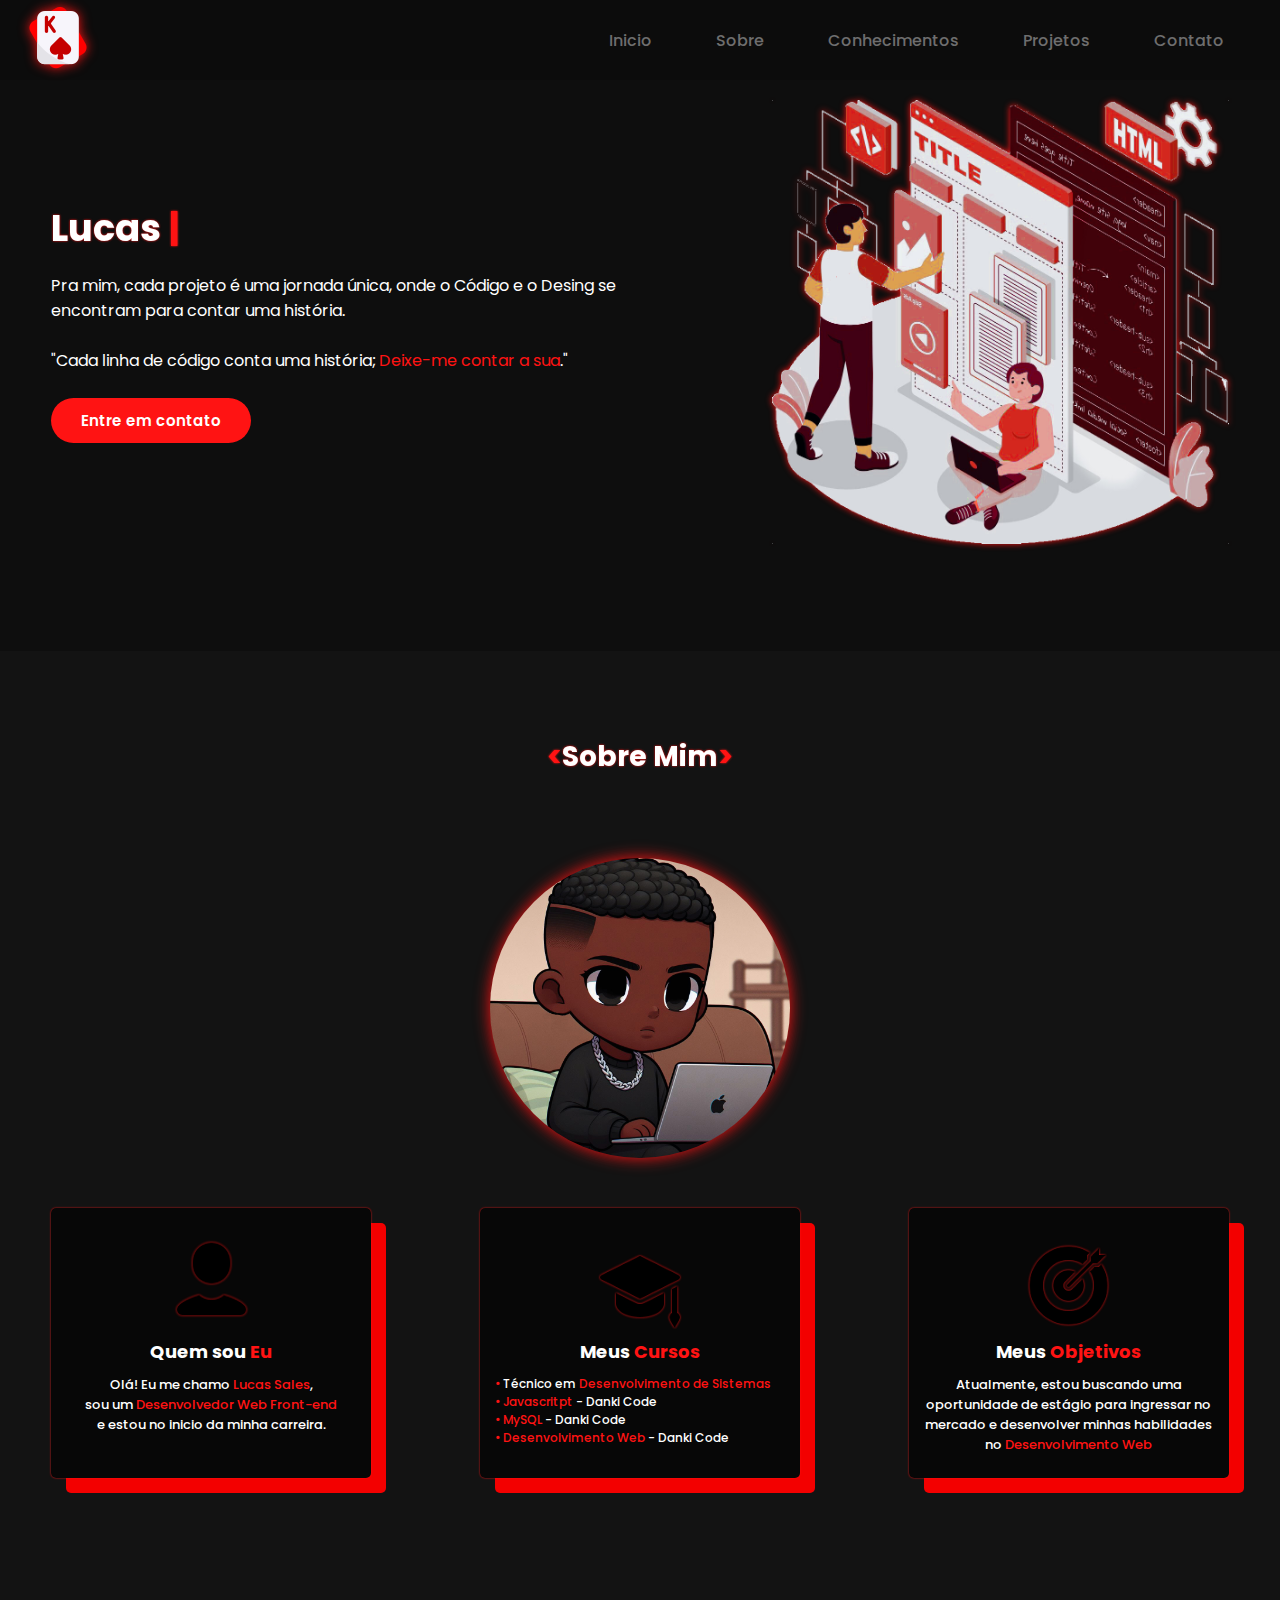
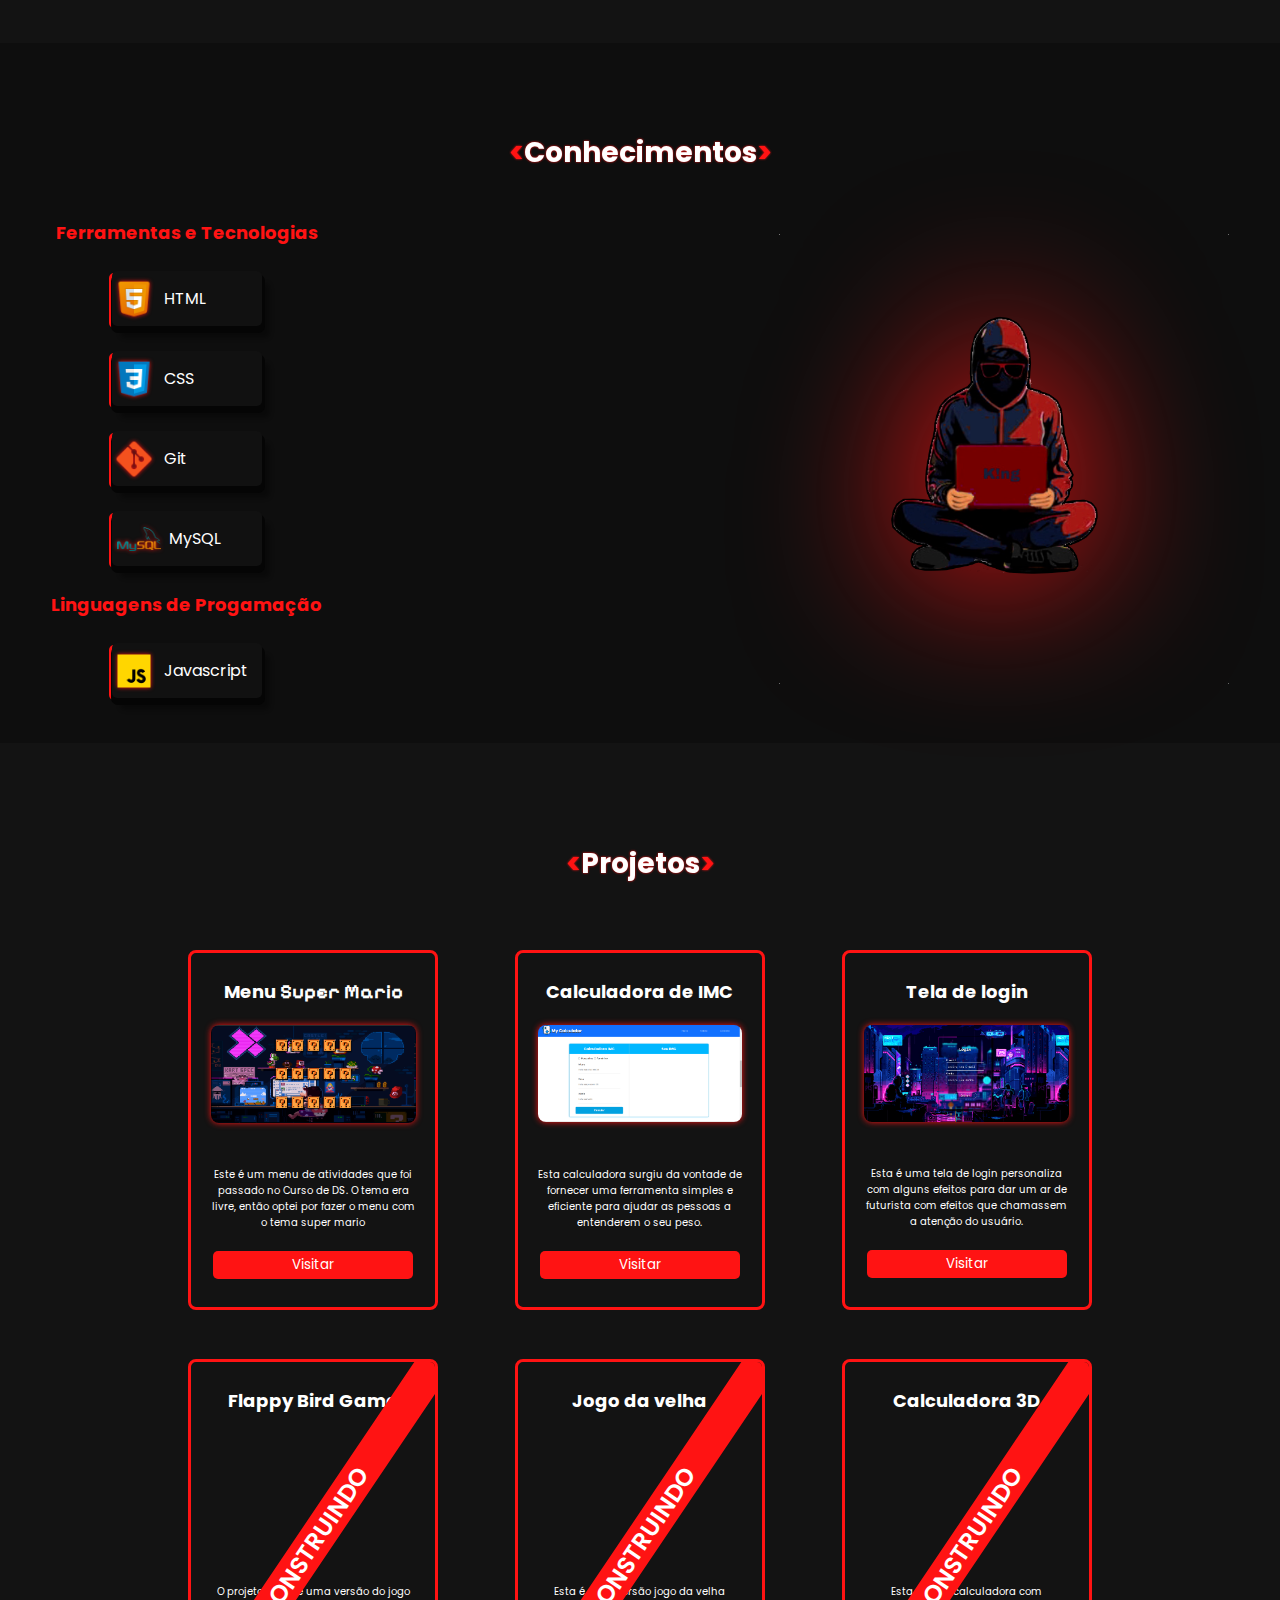
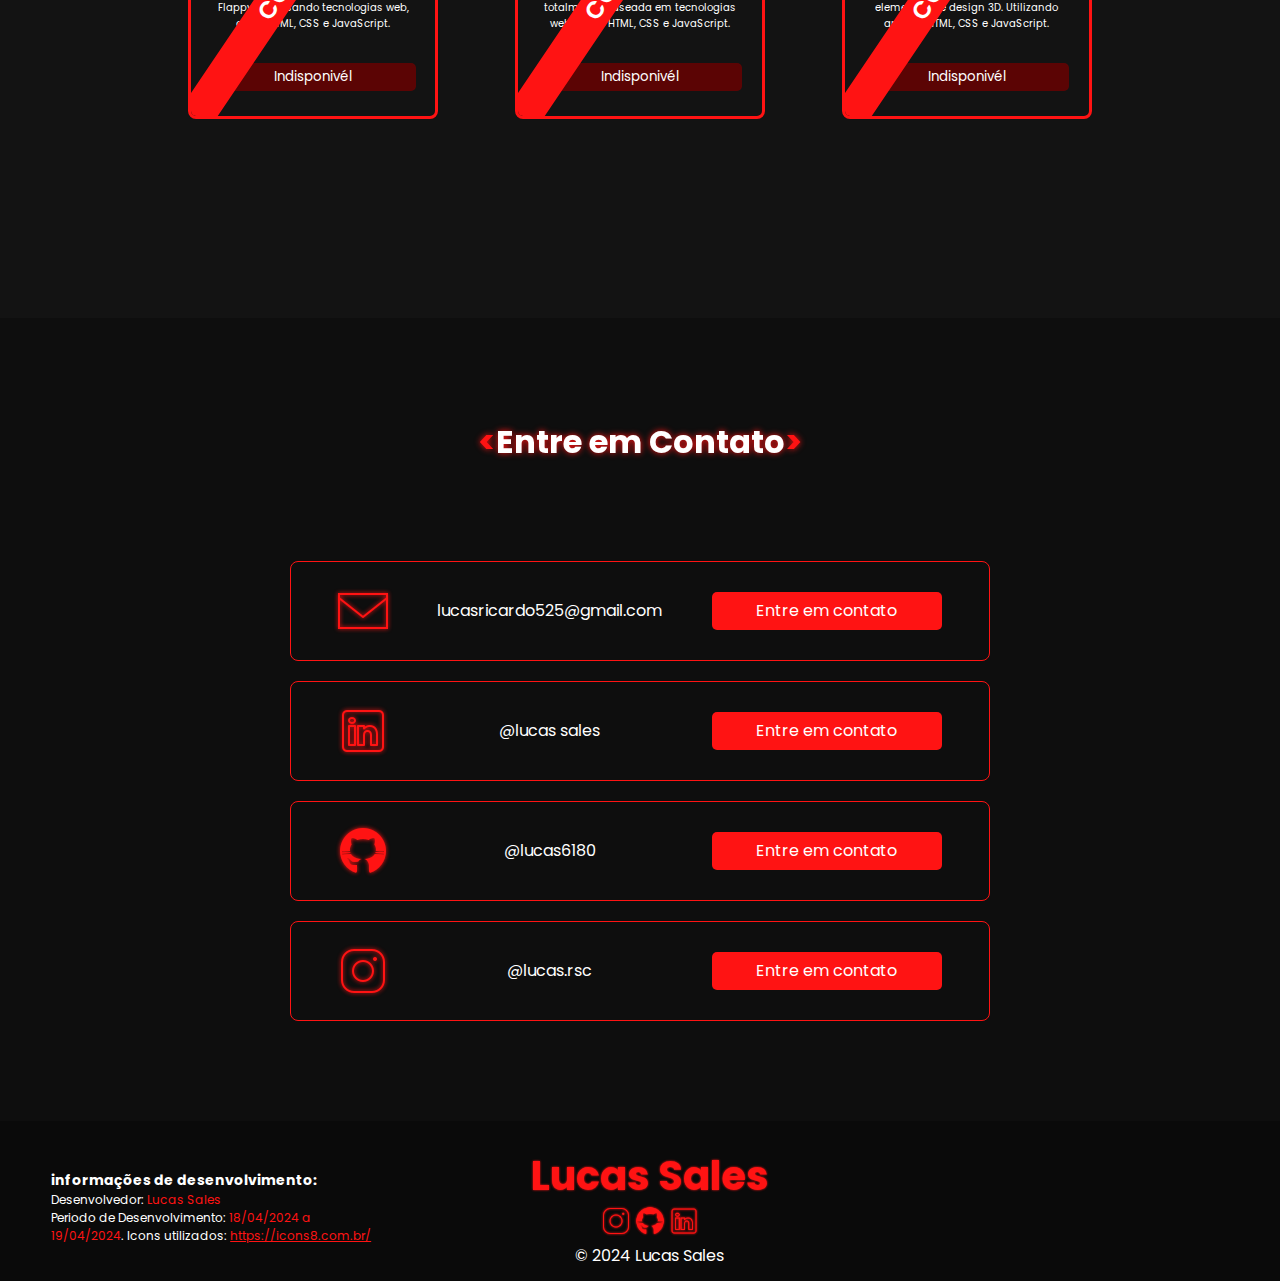
<file: index.html>
<!DOCTYPE html>
<html lang="pt-br">

<head>
    <meta charset="UTF-8">
    <meta name="viewport" content="width=device-width, initial-scale=1.0">
    <title>Meu Portfólio</title>

    <link rel="preconnect" href="https://fonts.googleapis.com">
    <link rel="preconnect" href="https://fonts.gstatic.com" crossorigin>
    <link
        href="https://fonts.googleapis.com/css2?family=Pixelify+Sans:wght@400..700&family=Poppins:ital,wght@0,100;0,200;0,300;0,400;0,500;0,600;0,700;0,800;0,900;1,100;1,200;1,300;1,400;1,500;1,600;1,700;1,800;1,900&display=swap"
        rel="stylesheet">

    <link rel="preconnect" href="https://fonts.googleapis.com">
    <link rel="preconnect" href="https://fonts.gstatic.com" crossorigin>
    <link
        href="https://fonts.googleapis.com/css2?family=Poppins:ital,wght@0,100;0,200;0,300;0,400;0,500;0,600;0,700;0,800;0,900;1,100;1,200;1,300;1,400;1,500;1,600;1,700;1,800;1,900&display=swap"
        rel="stylesheet">

    <link rel="stylesheet" href="style.css">
</head>

<body>
    <header>

        <div class="barra-menu">
            <div class="logo-site">
                <a href="#">
                    <img src="assets/icon-vermelho.png" alt="logo">
                </a>
            </div>
            <nav class="menu-desktop">
                <ul>
                    <li><a href="#topo-do-site">Inicio</a></li>
                    <li><a href="#conteudo-sobre">Sobre</a></li>
                    <li><a href="#conteudo-conhecimentos">Conhecimentos</a></li>
                    <li><a class="projetos" href="#conteudo-projetos">Projetos</a></li>
                    <li><a href="#conteudo-contato">Contato</a></li>
                </ul>
            </nav>

            <div class="btn-mob">
                <button id="btn-menu-mobile">
                    <span class="linha"></span>
                    <span class="linha"></span>
                    <span class="linha"></span>
                </button>
            </div>

            <nav id="menu-mobile">
                <ul>
                    <li><a href="#topo-do-site">Inicio</a></li>
                    <li><a href="#conteudo-sobre">Sobre</a></li>
                    <li><a href="#conteudo-conhecimentos">Conhecimentos</a></li>
                    <li><a class="projetos" href="#conteudo-projetos">Projetos</a></li>
                    <li><a href="#conteudo-contato">Contato</a></li>
                </ul>
            </nav>
        </div>

    </header>

    <main>
        <section class="topo-do-site">
                <div class="flex">
                    <div class="conteudo-txt-topo">
                        <h1 id="nome">
                            <span id="nome-texto"></span><span id="cursor">|</span>
                        </h1>
                        <p> Pra mim, cada projeto é uma jornada única, onde o Código e o Desing se encontram para contar
                            uma história. <br>
                            <br>
                            "Cada linha de código conta uma história; <span>Deixe-me contar a sua</span>."
                        </p>

                        <div class="botao-contato">
                            <a href="#conteudo-contato">
                                <button>Entre em contato</button>
                            </a>
                        </div>
                    </div>
                    <div class="img-topo-site">
                        <img src="assets/IMG_5047.PNG" alt="">
                    </div>
                </div>
        </section>
        <section class="conteudo-sobre">
            <h1> <span class="piscar-azul">&lt;</span>Sobre Mim<span class="piscar-azul">&gt;</span> </h1>
            <div class="flex">

                <img src="assets/eu.JPEG" alt="">

                <div class="sobre">

                    <div class="sobre-mim card-sobre">
                        <div class="marcacao-img-sobre"><img src="assets/icons8-pessoa-90.png" alt=""></div>
                        <h2>Quem sou <span class="texto-cor-vermelho">Eu</span></h2>
                        <p>Olá! Eu me chamo <span class="texto-cor-vermelho">Lucas Sales</span>, <br> sou um <span
                                class="texto-cor-vermelho">Desenvolvedor Web Front-end</span> <br>e estou no
                            inicio da minha
                            carreira.</p>
                    </div>
                    <div class="sobre-cursos card-sobre">
                        <div class="marcacao-img-sobre"><img src="assets/icons8-chapéu-de-formatura-90.png" alt="">
                        </div>
                        <h2> Meus <span class="texto-cor-vermelho">Cursos</span></h2>

                        <div class="diplomas">
                            <span class="texto-cor-vermelho">•</span>
                            Técnico em <span class="texto-cor-vermelho">Desenvolvimento de Sistemas</span>
                            </span><br>
                            <span class="texto-cor-vermelho">•</span>
                             <span class="texto-cor-vermelho">Javascritpt</span>
                            </span>- Danki Code <br>
                            <span class="texto-cor-vermelho">•</span> 
                            <span class="texto-cor-vermelho">MySQL</span> - Danki Code
                            <br>
                            <span class="texto-cor-vermelho">•</span> 
                            <span class="texto-cor-vermelho">Desenvolvimento Web</span> - Danki Code
                        </div>

                    </div>
                    <div class="sobre-objetivos card-sobre">
                        <div class="marcacao-img-sobre"><img src="assets/icons8-objetivo-100.png" alt=""></div>
                        <h2>Meus <span class="texto-cor-vermelho">Objetivos</span></h2>
                        <p>Atualmente, estou buscando uma oportunidade de estágio para ingressar no mercado e
                            desenvolver minhas habilidades no <span class="texto-cor-vermelho">Desenvolvimento
                                Web</span></p>
                    </div>
                </div>
            </div>
        </section>

        <section class="conteudo-conhecimentos">
            <h1><span class="piscar-azul">&lt;</span>Conhecimentos<span class="piscar-azul">&gt;</span>
            </h1>
            <div class="flex">


                <div class="conhecimentos">
                    <h2>Ferramentas e Tecnologias</h2>
                    <div class="html card-conhecimentos">
                        <img src="assets/icon-html5.png
                    " alt="">
                        HTML</p>
                    </div>
                    <div class="css card-conhecimentos">
                        <img src="assets/icon-css.png" alt="">
                        <p>CSS</p>
                    </div>
                    <div class="git card-conhecimentos">
                        <img src="assets/icon-git.png" alt="">
                        <p>Git <br></p>
                    </div>
                    <div class="sql card-conhecimentos">
                        <img src="assets/icon-sql.png" alt="">
                        <p>MySQL</p>
                    </div>
                    <h2>Linguagens de Progamação</h2>
                    <div class="javascript card-conhecimentos">
                        <img src="assets/icon-javascript.png" alt="">
                        <p>Javascript</p>
                    </div>
                </div>
                <img class="img-conhecimento" src="assets/SWRT7497.PNG" alt="">
            </div>

        </section>
        <section class="conteudo-projetos">
            <h1><span class="piscar-azul">&lt;</span>Projetos<span class="piscar-azul">&gt;</span>
            </h1>
            <div class="flex">
                <div class="img-port menu-mario prontos">
                    <h1>Menu <span>Super Mario</span></h1>
                    <img src="assets/menu.png" alt="">
                    <p>Este é um menu de atividades que foi passado no Curso de DS. O tema era livre, então optei por
                        fazer o menu com o tema super mario</p>
                    <a href="https://lucas6180.github.io/ANIMATION-CSS/" target="_blank"><button>Visitar</button></a>
                </div>

                <div class="img-port calc prontos">
                    <h1>Calculadora de IMC</h1>
                    <img src="assets/calculadora.png" alt="">
                    <p>Esta calculadora surgiu da vontade de fornecer uma ferramenta simples e eficiente para ajudar as
                        pessoas a entenderem o seu peso.</p>
                    <a href="https://lucas6180.github.io/Calculadora-IMC/index.html"
                        target="_blank"><button>Visitar</button></a>
                </div>

                <div class="img-port login prontos">
                    <h1>Tela de login</h1>
                    <img src="assets/login.png" alt="">
                    <p>Esta é uma tela de login personaliza com alguns efeitos para dar um ar de futurista com efeitos
                        que chamassem a atenção do usuário.</p>
                    <a href="https://lucas6180.github.io/Tela-de-login/" target="_blank"><button>Visitar</button></a>
                </div>

                <div class="img-port breve">
                    <div class="titulo-em-breve">
                        <h1>Flappy Bird Game</h1>
                    </div>
                    <div class="fita">
                        <p>CONSTRUINDO</p>
                    </div>
                    <div class="descricao">
                        <p>O projeto atual é uma versão do jogo Flappy Bird usando tecnologias web, como HTML, CSS e
                            JavaScript.</p>
                        <button>Indisponivél </button>
                    </div>
                </div>
                <div class="img-port breve">
                    <div class="titulo-em-breve">
                        <h1>Jogo da velha</h1>
                    </div>
                    <div class="fita">
                        <p>CONSTRUINDO</p>
                    </div>
                    <div class="descricao">
                        <p> Esta é uma versão jogo da velha totalmente baseada em tecnologias web, como
                            HTML, CSS e JavaScript.</p>
                        <button>Indisponivél</button>
                    </div>
                </div>

                <div class="img-port breve">
                    <div class="titulo-em-breve">
                        <h1>Calculadora 3D</h1>
                    </div>
                    <div class="fita">
                        <p>CONSTRUINDO</p>
                    </div>
                    <div class="descricao">
                        <p> Esta é uma calculadora com elementos de design 3D.
                            Utilizando apenas HTML, CSS e JavaScript.</p>
                        <button>Indisponivél</button>
                    </div>
                </div>
            </div>
        </section>
        <section class="conteudo-contato">
            <h1><span class="piscar-azul">&lt;</span>Entre em Contato<span class="piscar-azul">&gt;</span>
            </h1>
            <div class="flex">

                <div class="formas-contato email">
                    <img class="logo" src="assets/icon-email.png" alt="">
                    <p>lucasricardo525@gmail.com</p>
                    <a href="mailto:lucasricardo525@gmail.com" target="_blank"><button>Entre em contato</button></a>

                </div>
                <div class="formas-contato linkedin">
                    <img class="logo" src="assets/icon-linkedin.png" alt="">
                    <p>@lucas sales</p>
                    <a href="https://www.linkedin.com/in/lucas-sales-a22007300/" target="_blank"><button>Entre em
                            contato</button></a>
                </div>
                <div class="formas-contato github">
                    <img class="logo" src="assets/icon-github.png" alt="">
                    <p>@lucas6180</p>
                    <a href="https://github.com/lucas6180" target="_blank"><button>Entre em contato</button></a>
                </div>


                <div class="formas-contato instagram">
                    <img class="logo" src="assets/icon-instagram.png" alt="">
                    <p>@lucas.rsc</p>
                    <a href="https://www.instagram.com/lucas.rsc_/" target="_blank"><button>Entre em
                            contato</button></a>
                </div>
        </section>
    </main>
    <footer class="conteudo-rodape">
        <div class="flex">
            <div class="informacoes-rodape">
                <h2>informações de desenvolvimento:</h2>
                <p>Desenvolvedor: <span>Lucas Sales</span> <br>
                    Periodo de Desenvolvimento: <span>18/04/2024 a 19/04/2024</span>.
                    <spa>Icons utilizados:</spa> <span><a href="https://icons8.com.br/">https://icons8.com.br/</a>
                    </span>
                </p>
            </div>
            <div class="dev-rodape">
                <h2>Lucas Sales</h2>
                <div class="redes-sociais">
                    <a href="https://www.instagram.com/lucas.rsc_/" target="_blank"><img src="assets/icon-instagram.png"
                            alt=""></a>

                    <a href="https://github.com/lucas6180" target="_blank"><img src="assets/icon-github.png" alt=""></a>

                    <a href="https://www.linkedin.com/in/lucas-sales-a22007300/" target="_blank"><img
                            src="assets/icon-linkedin.png" alt=""></a>

                </div>
                © 2024 Lucas Sales
            </div>
            <div class="preenchimento"></div>
        </div>
    </footer>
    <script src="script.js"></script>
</body>
</html>
</file>
<file: style.css>
/* ESTILIZAÇÃO GERAL*/

* {
  margin: 0;
  padding: 0;
  box-sizing: border-box;
  font-family: "Poppins", sans-serif;
}
body {
  background-color: rgb(14, 14, 14);
}

.barra-menu {
  display: flex;
  width: 100%;
  height: 80px;
  align-items: center;
  position: fixed;
  z-index: 2;
  justify-content: space-between;
  padding: 0 2%;
  background-color: rgb(12, 12, 12);
}

/* Efeito com scroll */

/* BARRA MENU E CABELHAÇO */
header > .interface {
  display: flex;
  align-items: center;
  justify-content: space-between;
}
header .menu-desktop a {
  color: rgb(110, 110, 110);
  text-decoration: none;
  position: relative; 
  font-weight: 500;
}
header .menu-desktop a:hover{
  transform: scale(1.05);
  display: inline-block;
  color: white;
  transition: .2s;
}
header .menu-desktop a::after {
  content: '';
  position: absolute;
  left: 50%; 
  bottom: 0;
  width: 0;
  height: 2px;
  background-color: rgb(254, 13, 13);
  transition: width 0.4s, left 0.4s;
}

header .menu-desktop a:hover::after {
  width: 100%;
  left: 0; 
}
header .menu-desktop ul {
  list-style-type: none;
}
header .menu-desktop li {
  display: inline-block;
  padding: 0 30px;
}
.botao-contato button {
  font-weight: 550;
  font-size: 15px;
  background-color: rgb(255, 19, 19);
  border: 0;
  color: white;
  cursor: pointer;
  border-radius: 30px;
  height: 45px;
  width: 100%;
  max-width: 200px;
}
.botao-contato button:hover {
  box-shadow: 0px 0px 8px rgb(255, 19, 19);
  transform: scale(1.02);
  transition: 0.2s;
}

/* animação logo */
@keyframes flutuar {
  0%,
  100% {
  }
  33.33% {
    transform: translateY(-4px);
  }
}
@keyframes flutuar-conhecimentos {
  0%,
  100% {
  }
  33.33% {
    transform: translateY(-10px);
  }
}
.logo-site{
  display: flex;
  align-items: center;
}
.logo-site h1{
  color: white;
  font-weight: 500;
  font-size: 22px;
  font-family: "Edu AU VIC WA NT Hand", cursive;
}
.logo-site img {
  animation: flutuar 1.5s ease-in-out infinite alternate;
  filter: drop-shadow(0px 0px 6px rgb(255, 19, 19));
}

/* topo site */

section.topo-do-site {
  padding: 100px 4%;
  width: 100%;
  height: 100%;
}
section.topo-do-site .flex {
  display: flex;
  gap: 90px;
  width: 100%;
  height: 100%;
  align-items: center;
}
.topo-do-site h1 {
  color: white;
  font-size: 38px;
  line-height: 40px;
}
.topo-do-site p {
  color: white;
  margin: 25px 0;
}
.img-topo-site img {
  width: 100%;
  max-width: 625px;
  filter: drop-shadow(0px 0px 3px rgb(255, 19, 19));
}
.topo-do-site h1 {
  font-size: 37px;
  filter: drop-shadow(0 0 1px rgb(255, 19, 19));
}
.topo-do-site h1 #cursor {
  color: rgb(255, 19, 19);
  font-size: 37px;
}
.topo-do-site p span {
  color: rgb(255, 19, 19);
}

.sobre {
  width: 100%;
  height: 100%;
  display: flex;
  align-items: center;
  justify-content: space-between;
}

.conteudo-sobre .flex > img {
  width: 100%;
  max-width: 300px;
  border-radius: 50%;
  filter: drop-shadow(0 0 8px rgb(255, 19, 19));
}
.diplomas .texto-cor-vermelho {
  font-weight: 500;
}

.conteudo-sobre .flex {
  display: flex;
  flex-direction: column;
  align-items: center;
  padding: 80px 0;
  gap: 50px;
}
.conteudo-sobre {
  width: 100%;
  height: 100%;
  display: flex;
  flex-direction: column;
  background-color: rgb(19, 19, 19);
  min-height: 600px;
  color: white;
  padding: 85px 4%;
}
.conteudo-sobre h2 {
  font-size: 18px;
  text-align: center;
}
.sobre-mim {
  box-shadow: 0 0 2px 0px rgb(255, 19, 19), 15px 15px 0px 0px rgb(243, 0, 0);
  border-radius: 5px;
  background-color: rgb(7, 7, 7);
  display: flex;
  width: 100%;
  align-items: center;
  gap: 10px;
  max-width: 320px;
  font-size: 13px;
  flex-direction: column;
  min-height: 270px;
}
.sobre-mim p {
  text-align: center;
  font-weight: 500;
}
.marcacao-img-sobre {
  width: 100%;
  height: 100%;
  min-height: 120px;
  display: flex;
  align-items: end;
  justify-content: center;
}
.sobre-mim img {
  width: 100%;
  max-height: 100px;
  max-width: 95px;
  filter: drop-shadow(0 0 1px rgb(255, 19, 19));
}

.sobre-cursos {
  box-shadow: 0 0 2px 0px rgb(255, 19, 19), 15px 15px 0px 0px rgb(243, 0, 0);
  border-radius: 5px;
  background-color: rgb(7, 7, 7);
  display: flex;
  width: 100%;
  align-items: center;
  gap: 10px;
  max-width: 320px;
  flex-direction: column;
  min-height: 270px;
}
.sobre-cursos img {
  max-width: 80px;
  width: 100%;
  filter: drop-shadow(0 0 1px rgb(255, 19, 19));
}
.sobre-cursos p {
  text-align: center;
  width: 100px;
  font-weight: 500;
}

.diplomas {
  font-size: 12px;
  padding: 0 10px;
  font-weight: 500;
  width: 310px;
}
.diplomas img {
  max-width: 30px;
}
.conteudo-sobre h1 {
  font-size: 28px;
  text-align: center;
  color: white;
  filter: drop-shadow(0 0 1px rgb(255, 19, 19));
}
.sobre-cursos p {
  width: 300px;
  font-weight: 500;
}
.sobre-objetivos {
  box-shadow: 0 0 2px 0px rgb(255, 19, 19), 15px 15px 0px 0px rgb(243, 0, 0);
  border-radius: 5px;
  background-color: rgb(7, 7, 7);
  display: flex;
  width: 100%;
  align-items: center;
  gap: 10px;
  max-width: 320px;
  font-size: 13px;
  flex-direction: column;
  min-height: 270px;
}
.sobre-objetivos img {
  width: 100%;
  max-width: 85px;
  filter: drop-shadow(0 0 1px rgb(255, 19, 19));
}
.sobre-objetivos p {
  width: 305px;
  font-weight: 500;
  text-align: center;
}
.piscar-azul {
  animation: piscar 1s infinite;
  color: rgb(255, 19, 19);
}
.texto-cor-vermelho {
  color: rgb(255, 19, 19);
}
#cursor {
  animation: piscar 1s infinite;
}

@keyframes piscar {
  0%,
  100% {
    opacity: 1;
  }
  50% {
    opacity: 0;
  }
}
.conteudo-conhecimentos {
  height: 100%;
  flex-direction: column;
  width: 100%;
  display: flex;
  justify-content: space-between;
  padding-top: 7%;
}
.conteudo-conhecimentos .flex {
  display: flex;
  gap: 20px;
  width: 100%;
  height: 100%;
  color: white;
  padding: 0 4%;
  justify-content: space-between;
  align-items: center;
}
.conteudo-conhecimentos h1 {
  font-size: 28px;
  text-align: center;
  color: white;
  filter: drop-shadow(0 0 1px rgb(255, 19, 19));
}
.conteudo-conhecimentos .flex h2 {
  font-size: 18px;
  color: rgb(255, 19, 19);
}
.conhecimentos {
  display: flex;
  flex-direction: column;
  justify-content: center;
  align-items: center;
  gap: 25px;
  padding: 45px 0;
}
.conteudo-conhecimentos .flex .img-conhecimento {
  width: 100%;
  max-width: 450px;
  min-height: 370px;
  animation: flutuar-conhecimentos 3s ease-in-out infinite;
  filter: drop-shadow(0 0 80px rgb(255, 19, 19));
}
.conhecimentos img {
  width: 100%;
  max-width: 44px;
  filter: drop-shadow(0 0 2px rgb(255, 19, 19));
}
.card-conhecimentos {
  width: 100%;
  height: 100%;
  display: flex;
  align-items: center;
  gap: 8px;
  border: 0;
  background-color: #111111;
  border-radius: 5px;
  max-width: 150px;
  min-height: 55px;
  max-height: 70px;
  box-shadow: 1px 5px 0 2px rgb(5, 5, 5), -3px 2px 0 0px rgb(255, 19, 19),
    8px 12px 4px 0 rgba(0, 0, 0, 0.315);
}
.sql {
  padding-left: 5px;
}

.conteudo-projetos {
  background-color: rgb(19, 19, 19);
  padding: 100px 4%;
  width: 100%;
  height: 100%;
  display: flex;
  justify-content: center;
  align-items: center;
  flex-direction: column;
  gap: 15px;
}
.conteudo-projetos .flex {
  width: 100%;
  height: 100%;
  display: flex;
  padding: 50px 0;
  flex-wrap: wrap;
  max-width: 980px;
  justify-content: space-around;
}
.img-port {
  padding: 25px 2%;
  width: 20%;
  height: 360px;
  border: solid rgb(255, 19, 19);
  border-radius: 8px;
  display: flex;
  flex-direction: column;
  align-items: center;
  gap: 20px;
  min-width: 250px;
  max-width: 260px;
  margin-bottom: 5%;
  margin-right: 0;
}
.img-port img {
  width: 100%;
  border-radius: 8px;
  filter: drop-shadow(0 0 3px rgb(255, 19, 19));
  margin-bottom: 12%;
}
.img-port h1 {
  color: white;
  font-size: 18px;
}
.img-port p {
  font-size: 10px;
  color: white;
}
.img-port button {
  width: 100%;
  min-width: 200px;
  height: 4.5vh;
  border-radius: 5px;
  max-height: 28px;
  outline: 0;
  border: 0;
  background-color: rgb(255, 19, 19);
  color: white;
  cursor: pointer;
}
.prontos button:hover {
  background-color: rgb(187, 14, 14);
  filter: drop-shadow(0 0 2px rgb(255, 19, 19));
  transform: scale(1.02);
}
.menu-mario span {
  font-family: "Pixelify Sans", sans-serif;
  font-size: 20px;
}
.conteudo-projetos > h1 {
  color: white;
  text-align: center;
  font-size: 28px;
  filter: drop-shadow(0 0 1px rgb(255, 19, 19));
}
.conteudo-projetos p {
  text-align: center;
}
.breve {
  display: flex;
  justify-content: space-between;
  overflow: hidden;
}
.breve button {
  cursor: no-drop;
  background-color: rgba(117, 0, 0, 0.74);
}
.titulo-em-breve {
  width: 100%;
  display: flex;
  justify-content: center;
}
.descricao {
  display: flex;
  flex-direction: column;
  justify-content: space-between;
  gap: 25px;
  padding-top: 10%;
  height: 42%;
}
.descricao p {
  text-align: center;
}
.fita {
  width: 100%;
  min-width: 450px;
  display: flex;
  align-items: center;
  justify-content: center;
  border-radius: 5px;
  transform: rotate(304deg);
  position: relative;
  top: 18%;
  border: solid 0;
  height: 35px;
  background-color: rgb(255, 19, 19);
}
.fita p {
  font-size: 24px;
  font-weight: 600;
}
.conteudo-contato {
  display: flex;
  flex-direction: column;
  padding: 100px 4%;
}
.conteudo-contato .flex {
  width: 100%;
  height: 100%;
  display: flex;
  flex-direction: column;
  justify-content: center;
  align-items: center;
  gap: 20px;
  padding-top: 4%;
}

.formas-contato {
  width: 100%;
  height: 100px;
  max-width: 700px;
  border: solid rgb(255, 19, 19) 1px;
  border-radius: 8px;
  display: flex;
  align-items: center;
  justify-content: space-between;
  padding: 4%;
}

.conteudo-contato h1 {
  text-align: center;
  color: rgb(255, 255, 255);
  margin-bottom: 4%;
  filter: drop-shadow(0 0 3px rgb(255, 19, 19));
}
.conteudo-contato .flex p {
  color: white;
}
.formas-contato img {
  filter: drop-shadow(0px 0px 2px rgb(255, 19, 19));
}
.conteudo-contato .logo {
  height: 50px;
}

.conteudo-contato button {
  width: 18vw;
  height: 6vh;
  border-radius: 5px;
  outline: 0;
  background-color: rgb(255, 19, 19);
  color: white;
  border: 0;
  font-size: 16px;
  cursor: pointer;
  max-height: 38px;
  max-width: 250px;
}
.conteudo-contato button:hover {
  transform: scale(1.03);
  transition: 0.2s;
  filter: drop-shadow(0px 0px 2px rgb(255, 19, 19));
}

.conteudo-rodape {
  display: flex;
  flex-direction: column;
  align-items: center;
  justify-content: center;
  height: 100%;
  width: 100%;
  background-color: rgb(10, 10, 10);
  padding-top: 1%;
}
.conteudo-rodape .flex {
  display: flex;
  width: 100%;
  height: 100%;
  color: white;
  align-items: center;
  justify-content: center;
  padding: 1% 4%;
  justify-content: space-between;
}
.preenchimento {
  width: 100%;
  height: 100%;
  max-width: 310px;
}
.informacoes-rodape {
  width: 28%;
  height: 100%;
  max-width: 350px;
  min-width: 300px;
}
.informacoes-rodape h2 {
  font-size: 14px;
}
.informacoes-rodape p {
  font-size: 12px;
}
.informacoes-rodape span,
a {
  color: rgb(255, 19, 19);
}
.dev-rodape {
  display: flex;
  flex-direction: column;
  align-items: center;
  min-width: 220px;
  max-width: 500px;
}

.conteudo-rodape .flex .dev-rodape h2 {
  font-size: 40px;
  text-align: center;
  color: rgb(255, 19, 19);
  filter: drop-shadow(0 0 1px rgb(255, 19, 19));
}

.conteudo-rodape .flex img {
  width: 100%;
  max-width: 30px;
  filter: drop-shadow(0 0 1px rgb(255, 19, 19));
}
.conteudo-rodape .flex img:hover {
  cursor: pointer;
  transform: scale(1.03);
}
#menu-mobile nav a {
  color: white;
  font-size: 15px;
  padding: 20px 30px;
  display: block;
  text-decoration: none;
}
/* Menu Mobile */
#menu-mobile {
  background-color: rgb(20, 20, 20);
  position: absolute;
  top: 77px;
  left: 0;
  width: 100%;
  height: 100vh;
  visibility: hidden;
}
#menu-mobile ul a {
  color: white;
  display: block;
  padding: 20px 30px;
  font-size: 18px;
  text-decoration: none;
}

#menu-mobile a:hover {
  background-color: rgb(29, 29, 29);
}
.linha {
  width: 30px;
  height: 5px;
  display: block;
  position: relative;
  height: 3px;
  background-color: white;
  display: block;
  margin: 5px auto;
  transform-origin: center;
  transition: 0.2s;
  filter: drop-shadow(0 0 2px rgb(255, 19, 19));
}
.btn-mob {
  display: none;
}
#btn-menu-mobile {
  background-color: transparent;
  width: 50px;
  height: 50px;
  border-radius: 5px;
  outline: hidden;
  border: 0;
  cursor: pointer;
}

#btn-menu-mobile.ativar .linha:nth-child(1) {
  transform: translateY(8px) rotate(-45deg);
  background-color: rgb(255, 255, 255);
  filter: drop-shadow(0 0 2px rgb(255, 19, 19));
}
#btn-menu-mobile.ativar .linha:nth-child(3) {
  transform: translateY(-8px) rotate(45deg);
  background-color: rgb(255, 255, 255);
  filter: drop-shadow(0 0 2px rgb(255, 19, 19));
}
#btn-menu-mobile.ativar .linha:nth-child(2) {
  width: 0;
}

@media screen and (max-width: 1020px) and (min-width: 720px) {
  /* MENU MOBILE */
  .barra-menu {
    padding: 0 4%;
  }
    .btn-mob {
      display: flex;
    }
    #menu-mobile.abrir {
      visibility: visible;
      transition: 0.2s;
    }
    /* DESATIVANDO MENU-DESKTOP */
    .menu-desktop{
      display: none;
    }
  /* PRIMEIRA SEÇÃO */
  .topo-do-site {
    display: flex;
  }
  .topo-do-site .flex img {
    max-width: 450px;
    margin-left: auto;
    margin-right: auto;
  }
  .topo-do-site .flex {
    display: flex;
    flex-direction: column;
  }
  .topo-do-site h1 {
    font-size: 35px;
    line-height: 25px;
  }
  .conteudo-txt-topo p {
    font-size: 18px;
    width: 600px;
  }
  .topo-do-site button{
    width: 100%;
    max-width: 230px;
    font-size: 17px;
  }
  /* CONTEUDO SOBRE */
  .conteudo-sobre{
    justify-content: center;
    align-items: center;
  }
  .conteudo-sobre .flex > img {
    max-width: 250px;
  }
  .card-sobre {
    max-width: 280px;
    max-height: 200px;
  }
  .diplomas {
    width: 100%;
    max-width: 280px;
    padding: 0;
    font-size: 11.5px;
    padding-left: 4%;
  }
  .conteudo-sobre .sobre {
    flex-direction: column;
    gap: 50px;
  }
  .diplomas .texto-cor-vermelho {
    font-weight: 600;
  }
  .sobre-objetivos p {
    font-size: 12.5px;
    width: 260px;
  }
  /* CONTEUDO CONHECIMENTOS */
  .conteudo-conhecimentos .flex {
    flex-direction: column;
  }

  /* CONTEUDO FORMAS DE CONTATO */
  .conteudo-contato .flex{
    flex-direction: row;
    flex-wrap: wrap;
    gap: 50px;
  }
  .formas-contato {
    flex-direction: column;
    min-height: 160px;
    gap: 10px;
    max-width: 300px;
    padding: 10px 0;
  }
  .formas-contato button {
    min-width: 200px;
  }
  /* CONTEÚDO RODAPÉ */
  .preenchimento {
    display: none;
  }
  .informacoes-rodape {
    display: none;
  }
  .conteudo-rodape .flex {
    justify-content: center;
  }
}

@media screen and (max-width: 719px){
  /* MENU MOBILE */
  .btn-mob {
    display: flex;
  }
  #menu-mobile.abrir {
    visibility: visible;
    transition: 0.2s;
  }
  /* DESATIVANDO MENU-DESKTOP */
  .menu-desktop {
    display: none;
  }
  /* PRIMEIRA SEÇÃO */
  .topo-do-site {
    display: flex;
    padding: 50px 4%;
}
  .topo-do-site .flex img {
    max-width: 300px;
  }
  .topo-do-site .flex {
    display: flex;
    width: 100%;
    flex-direction: column;
    padding: 0 8%;
  }
  .topo-do-site h1 {
    font-size: 25px;
    line-height: 30px;
  }
  .conteudo-txt-topo p {
    font-size: 18px;
    width: 100%;
  }
  .topo-do-site button{
    width: 100%;
    max-width: 180px;
    font-size: 15px;
  }
  /* CONTEUDO SOBRE */
  .conteudo-sobre{
    justify-content: center;
    align-items: center;
    gap: 50px;
    padding: 80px 0;
  }
  .conteudo-sobre .flex{
    padding: 0;
  }
  .conteudo-sobre .flex > img {
    max-width: 250px;
  }
  .card-sobre {
    max-width: 280px;
    max-height: 200px;
  }
  .diplomas {
    width: 100%;
    max-width: 280px;
    padding: 0;
    font-size: 11px;
    padding-left: 4%;
  }
  .conteudo-sobre .sobre {
    flex-direction: column;
    gap: 50px;
  }
  .diplomas .texto-cor-vermelho {
    font-weight: 600;
  }
  .sobre-mim p{
    font-size: 12px;
  }
  .sobre-objetivos p {
    font-size: 12px;
    width: 260px;
  }
  /* CONTEUDO CONHECIMENTOS */
  .conteudo-conhecimentos{
    gap: 50px;
    padding: 80px 0;
  }
  .conteudo-conhecimentos .flex {
    flex-direction: column;

  }
  .conteudo-conhecimentos .flex h2{
    font-size: 18px;
  }
  .conteudo-conhecimentos h1{
    font-size: 25px;
  }
  .conteudo-conhecimentos .flex .img-conhecimento {
    min-height: 310px;
    filter: drop-shadow(0 0 50px rgb(255, 19, 19));
  }
/* CONTEUDO PROJETOS */
.conteudo-projetos{
  padding: 80px 0;
}
.conteudo-projetos .flex{
  gap: 30px;
}
  /* CONTEUDO FORMAS DE CONTATO */
  .conteudo-contato{
    padding: 50px 4%;
    gap: 35px;
    padding: 80px 0;
  }
  .conteudo-contato .flex{
    flex-direction: row;
    flex-wrap: wrap;
    gap: 50px;
    
  }
  .formas-contato {
    flex-direction: column;
    min-height: 160px;
    gap: 10px;
    max-width: 250px;
    padding: 10px 0;
    font-size: 14px;
  }
  .formas-contato button {
    min-width: 200px;
  }
  /* CONTEÚDO RODAPÉ */
  .preenchimento {
    display: none;
  }
  .informacoes-rodape {
    display: none;
  }
  .conteudo-rodape .flex {
    justify-content: center;
    padding-bottom: 15px;
    
  }
  .conteudo-rodape .flex .dev-rodape h2 {
    font-size: 32px;
  }
}
</file>
